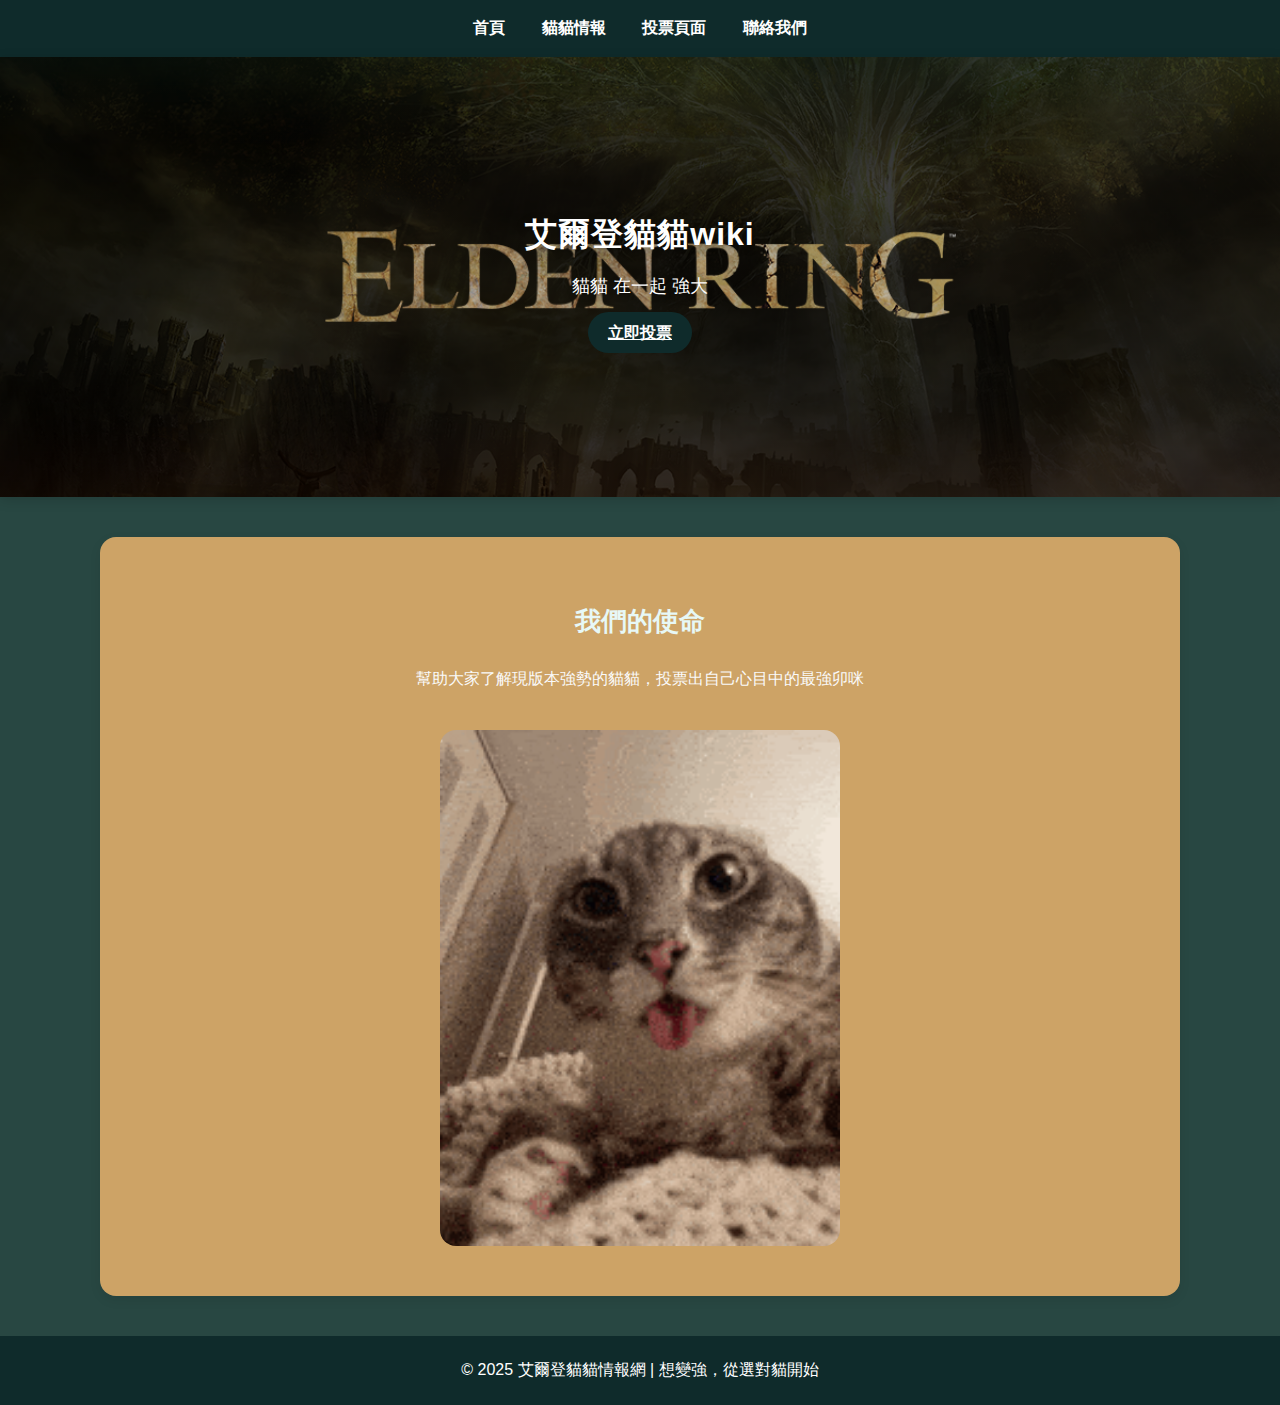
<file: index.html>
<!DOCTYPE html>
<html lang="zh-Hant">
<head>
  <meta charset="UTF-8">
  <title>艾爾登貓貓情報網</title>
  <link rel="stylesheet" href="style.css">
</head>
<body>
  <nav class="nav">
    <a href="index.html" class="nav__link">首頁</a>
    <a href="animals.html" class="nav__link">貓貓情報</a>
    <a href="adopt.html" class="nav__link">投票頁面</a>
    <a href="contact.html" class="nav__link">聯絡我們</a>
  </nav>

  <div class="hero">
  <div class="hero__content">
    <h1>艾爾登貓貓wiki</h1>
    <p>貓貓 在一起 強大</p>
    <a href="adopt.html" class="btn">立即投票</a>
  </div>
</div>


  <div class="container" style="text-align:center;">
    <h2>我們的使命</h2>
    <p>幫助大家了解現版本強勢的貓貓，投票出自己心目中的最強卯咪</p>
    <img src="image/rigby-cat-rigby-the-cat.gif" alt="卯咪" style="width:40%;border-radius:16px;margin-top:20px;">
  </div>

  <footer>
    © 2025 艾爾登貓貓情報網 | 想變強，從選對貓開始
  </footer>
</body>
</html>
</file>
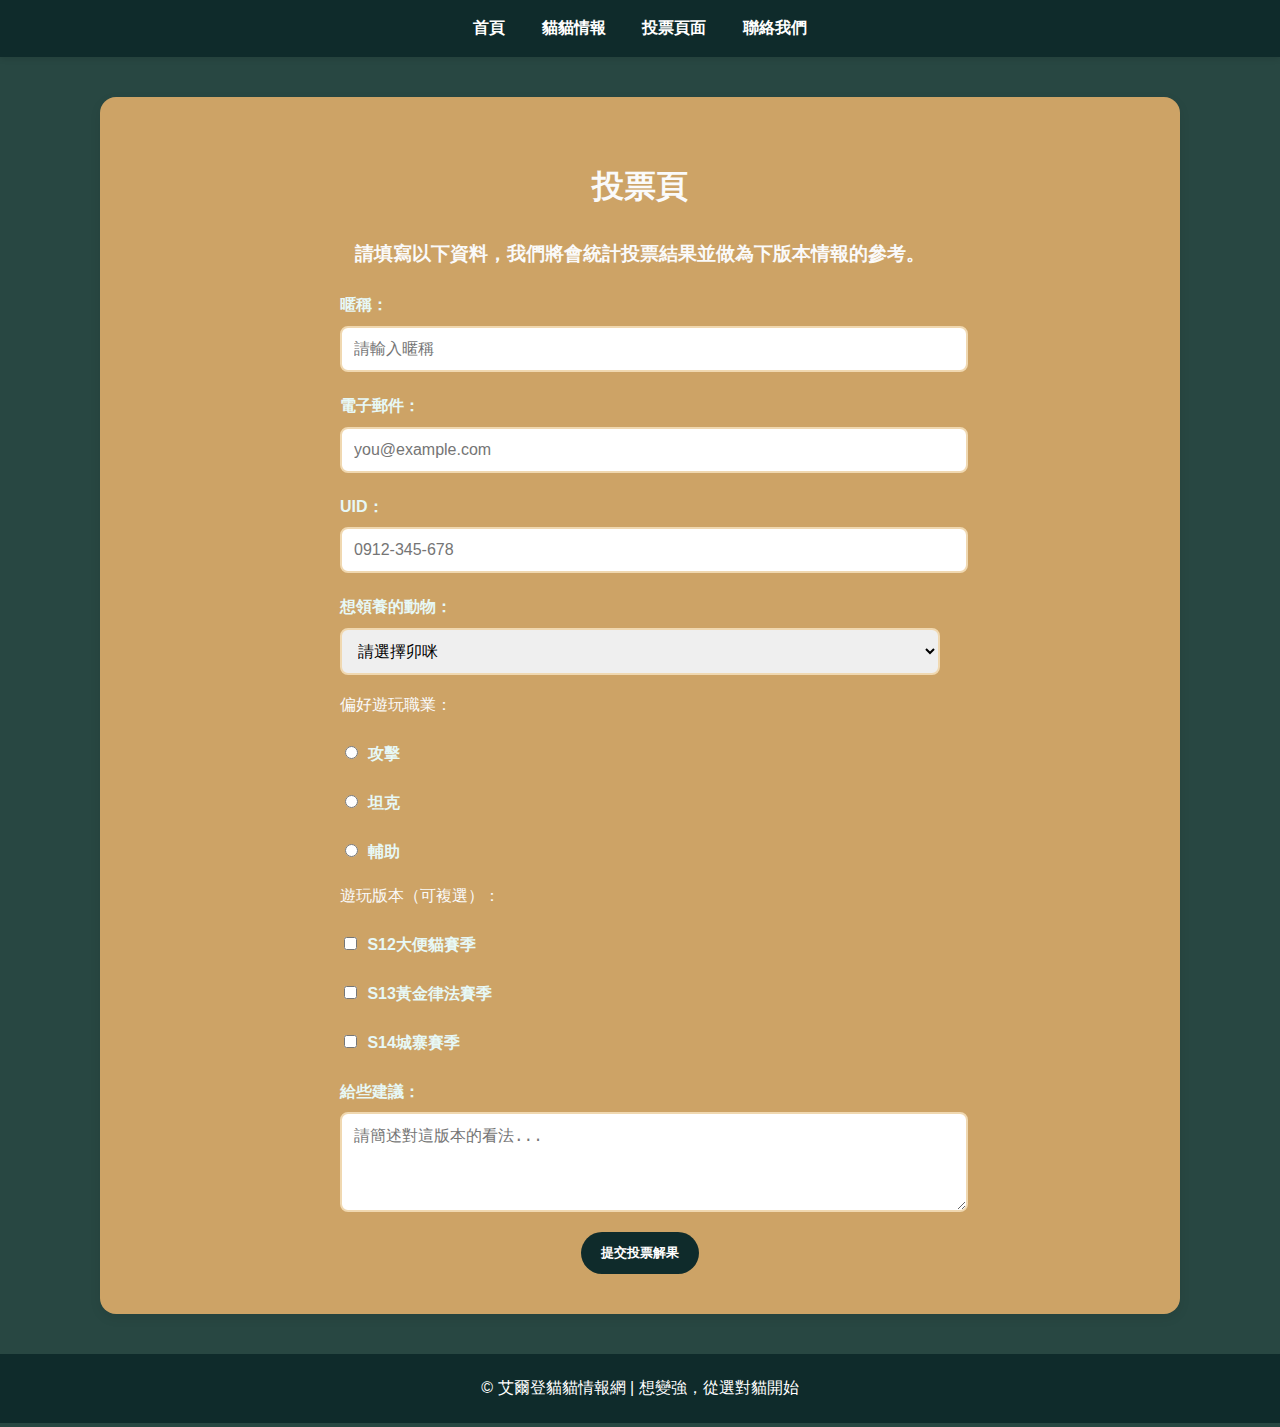
<file: adopt.html>
<!DOCTYPE html>
<html lang="zh-Hant">
<head>
  <meta charset="UTF-8">
  <title>投票頁</title>
  <link rel="stylesheet" href="style.css">
</head>
<body>
  <nav class="nav">
    <a href="index.html" class="nav__link">首頁</a>
    <a href="animals.html" class="nav__link">貓貓情報</a>
    <a href="adopt.html" class="nav__link">投票頁面</a>
    <a href="contact.html" class="nav__link">聯絡我們</a>
  </nav>

  <div class="container">
    <h1>投票頁</h1>
    <h3>請填寫以下資料，我們將會統計投票結果並做為下版本情報的參考。</h3>

    <form action="thankyou.html" method="get">
      <label for="name">暱稱：</label>
      <input type="text" id="name" name="name" placeholder="請輸入暱稱" required>

      <label for="email">電子郵件：</label>
      <input type="email" id="email" name="email" placeholder="you@example.com" required>

      <label for="phone">UID：</label>
      <input type="tel" id="phone" name="phone" placeholder="0912-345-678" required>

      <label for="animal">想領養的動物：</label>
      <select id="animal" name="animal" required>
          <option value="">請選擇卯咪</option>
  <optgroup label="⚔️ 攻擊">
    <option value="女武神貓咪">女武神貓咪</option>
    <option value="何莱·露貓">何莱·露貓</option>
    <option value="褻瀆貓">褻瀆貓</option>
  </optgroup>
  <optgroup label="🛡️ 坦克">
    <option value="頭盔貓">頭盔貓</option>
  </optgroup>
  <optgroup label="💚 輔助">
    <option value="菈妮貓">菈妮貓</option>
    <option value="惡兆貓">惡兆貓</option>
  </optgroup>
</select>

      <p>偏好遊玩職業：</p>
      <label><input type="radio" name="house" value="apartment"> 攻擊</label>
      <label><input type="radio" name="house" value="house"> 坦克</label>
      <label><input type="radio" name="house" value="other"> 輔助</label>

      <p>遊玩版本（可複選）：</p>
      <label><input type="checkbox" name="experience" value="dog"> S12大便貓賽季</label>
      <label><input type="checkbox" name="experience" value="cat"> S13黃金律法賽季</label>
      <label><input type="checkbox" name="experience" value="none"> S14城寨賽季</label>

      <label for="reason">給些建議：</label>
      <textarea id="reason" name="reason" rows="4" placeholder="請簡述對這版本的看法..."></textarea>

      <div class="btn-group">
        <button class="btn" type="submit">提交投票解果</button>
      </div>
    </form>
  </div>


  <footer>
    © 艾爾登貓貓情報網 | 想變強，從選對貓開始
  </footer>
</body>
</html>
</file>
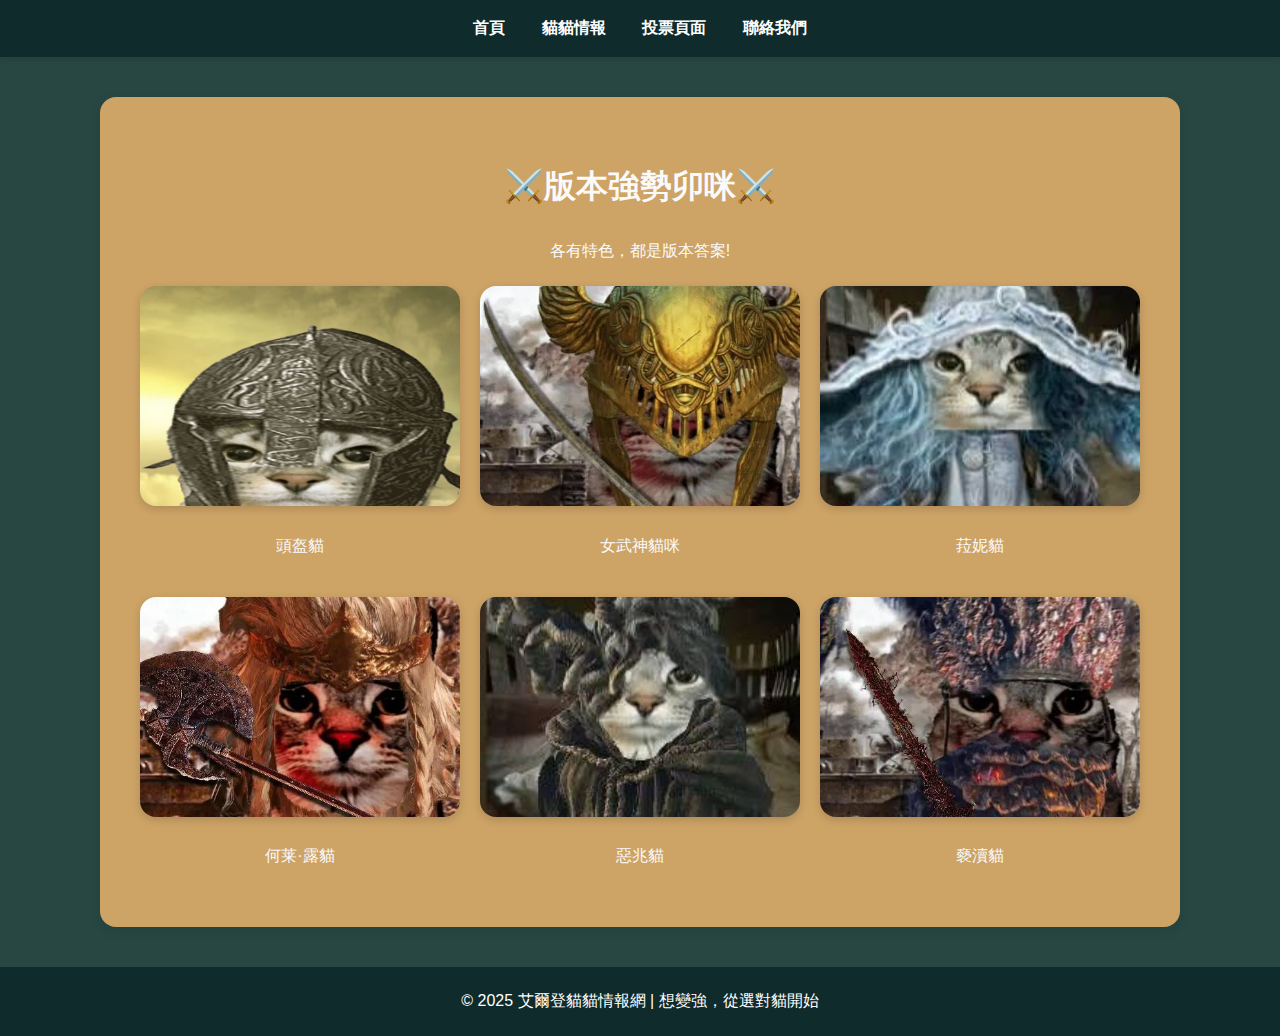
<file: animals.html>
<!DOCTYPE html>
<html lang="zh-Hant">
<head>
  <meta charset="UTF-8">
  <title>版本卯咪</title>
  <link rel="stylesheet" href="style.css">
</head>
<body>
  <nav class="nav">
    <a href="index.html" class="nav__link">首頁</a>
    <a href="animals.html" class="nav__link">貓貓情報</a>
    <a href="adopt.html" class="nav__link">投票頁面</a>
    <a href="contact.html" class="nav__link">聯絡我們</a>
  </nav>

  <div class="container">
    <h1>⚔️版本強勢卯咪⚔️</h1>
    <p style="text-align:center;">各有特色，都是版本答案!</p>

    <div class="gallery">
      <!-- 頭盔貓 -->
  <div class="animal-card">
    <img src="image/live1.jpg" alt="頭盔貓" class="animal-img" onclick="document.getElementById('info1').showModal()">
    <p>頭盔貓</p>
  </div>

  <dialog id="info1" class="animal-dialog">
    <h2>頭盔貓</h2>
    <img src="image/live1.jpg" alt="頭盔貓" class="dialog-img">
    <p>「誰說我頭大?」<br>特色：頭很硬、表情呆滯<br>評價：適合新手選擇，有不錯的防禦力(但也只有頭硬)</p>
    <button class="btn" onclick="this.closest('dialog').close()">關閉</button>
  </dialog>
      <!-- 女武神貓咪 -->
  <div class="animal-card">
    <img src="image/live2.jpg" alt="女武神貓咪" class="animal-img" onclick="document.getElementById('info2').showModal()">
    <p>女武神貓咪</p>
  </div>

  <dialog id="info2" class="animal-dialog">
    <h2>女武神貓咪</h2>
    <img src="image/live2.jpg" alt="女武神貓咪" class="dialog-img">
    <p>「你要吃薯條嗎」<br>特色：以劍技「水鳥出名」，只是施展完後頭會很暈<br>評價：貓咪們中操作性最高的角色，打出連段的話會給與對手很大的壓力</p>
    <button class="btn" onclick="this.closest('dialog').close()">關閉</button>
  </dialog>
        <!-- 菈妮貓 -->
  <div class="animal-card">
    <img src="image/live3.jpg" alt="菈妮貓" class="animal-img" onclick="document.getElementById('info3').showModal()">
    <p>菈妮貓</p>
  </div>

  <dialog id="info3" class="animal-dialog">
    <h2>菈妮貓</h2>
    <img src="image/live3.jpg" alt="菈妮貓" class="dialog-img">
    <p>「你好，我吃一點」<br>特色：帽子很大一頂、很餓<br>評價：雖然以魔法攻擊作為主要輸出，但是在吃東西(物理)也有不俗的傷害</p>
    <button class="btn" onclick="this.closest('dialog').close()">關閉</button>
  </dialog>
        <!-- 何莱·露貓 -->
  <div class="animal-card">
    <img src="image/live4.jpg" alt="何莱·露貓" class="animal-img" onclick="document.getElementById('info4').showModal()">
    <p>何莱·露貓</p>
  </div>

  <dialog id="info4" class="animal-dialog">
    <h2>何莱·露貓</h2>
    <img src="image/live4.jpg" alt="何莱·露貓" class="dialog-img">
    <p>「將此刻銘刻於你那可憐的錢包之上」<br>特色：大斧頭很帥<br>評價：用斧頭作為主要武器，但也可以使用格鬥技把別貓摔的咪咪茂茂</p>
    <button class="btn" onclick="this.closest('dialog').close()">關閉</button>
  </dialog>
          <!-- 惡兆貓 -->
  <div class="animal-card">
    <img src="image/live5.jpg" alt="惡兆貓" class="animal-img" onclick="document.getElementById('info5').showModal()">
    <p>惡兆貓</p>
  </div>

  <dialog id="info5" class="animal-dialog">
    <h2>惡兆貓</h2>
    <img src="image/live5.jpg" alt="惡兆貓" class="dialog-img">
    <p>「你說誰頭尖尖的」<br>特色：帥氣斜劉海，不知道披風下有什麼<br>評價：各方面水平不錯，但小心「瑪爾基特的罐頭」是他的弱點</p>
    <button class="btn" onclick="this.closest('dialog').close()">關閉</button>
  </dialog>
          <!-- 褻瀆貓 -->
  <div class="animal-card">
    <img src="image/live6.jpg" alt="褻瀆貓" class="animal-img" onclick="document.getElementById('info6').showModal()">
    <p>褻瀆貓</p>
  </div>

  <dialog id="info6" class="animal-dialog">
    <h2>褻瀆貓</h2>
    <img src="image/live6.jpg" alt="褻瀆貓" class="dialog-img">
    <p>「痾痾阿阿 燒死你啊!」<br>特色：很大隻，會噴火，很臭<br>評價：出色的火焰傷害，但太大隻了動不了</p>
    <button class="btn" onclick="this.closest('dialog').close()">關閉</button>
  </dialog>
</div>
    </div>
  </div>

  <footer>
    © 2025 艾爾登貓貓情報網 | 想變強，從選對貓開始
  </footer>
</body>
</html>
</file>
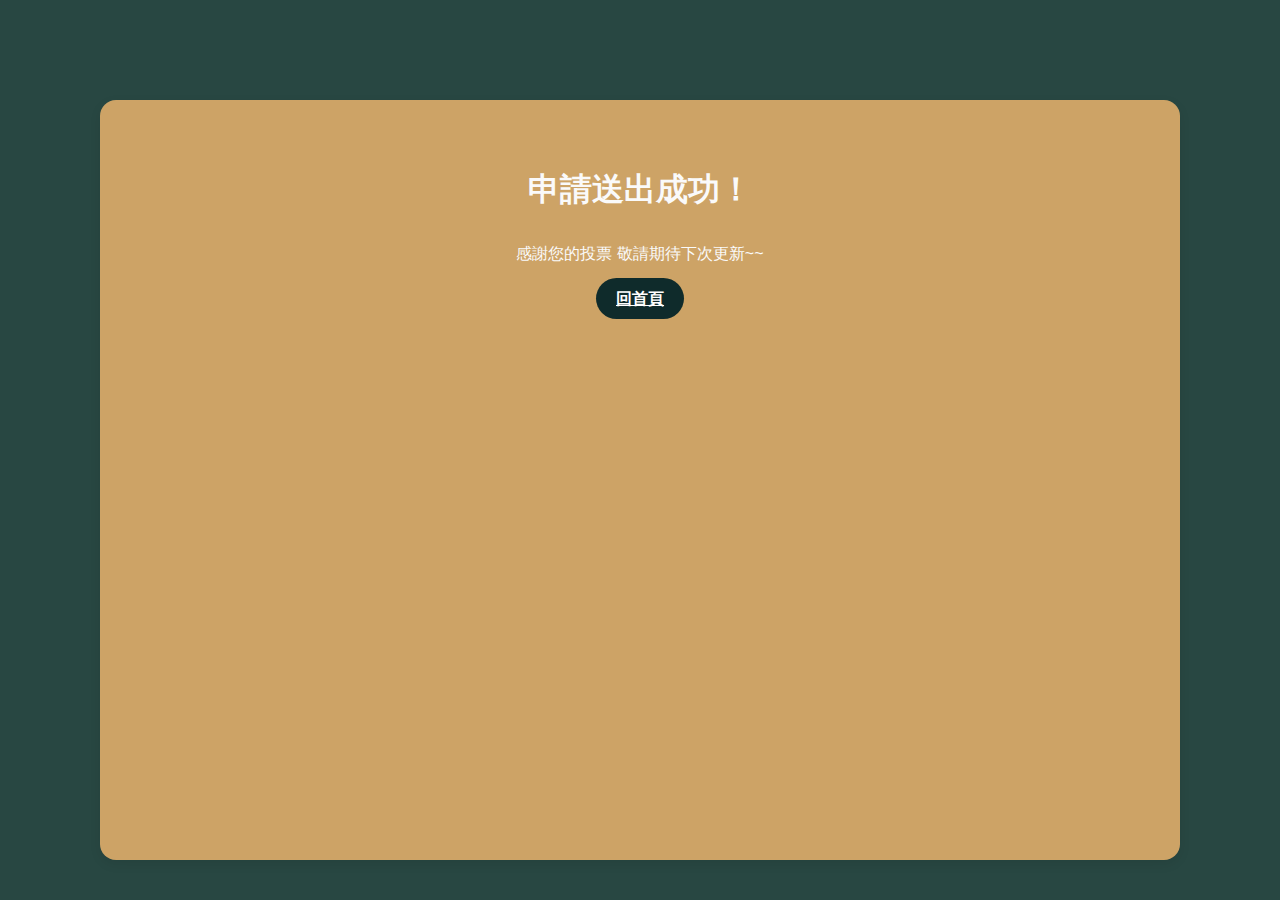
<file: thankyou.html>
<!DOCTYPE html>
<html lang="zh-Hant">
<head>
  <meta charset="UTF-8">
  <title>申請完成</title>
  <link rel="stylesheet" href="style.css">
</head>
<body>
  <div class="container" style="text-align:center;margin-top:100px;">
    <h1>申請送出成功！</h1>
    <p>感謝您的投票 敬請期待下次更新~~</p>
    <a href="index.html" class="btn">回首頁</a>
  </div>
</body>
</html>
</file>
<file: style.css>
/* === 全站顏色設定 === */
:root {
  --main-color: #0f2b2b;     
  --main-dark: #e76f51;       
  --accent-color: #e7f8f6;    
  --bg-light: #284742;        
  --text-color: #fafafa;
}

/* === Flex 版型讓 footer 永遠在底部 === */
html, body {
  height: 100%;
  margin: 0;
  display: flex;
  flex-direction: column;
}

/* === 全域設定 === */
body {
  font-family: "Noto Sans TC", "Comic Neue", sans-serif;
  background-color: var(--bg-light);
  color: var(--text-color);
  line-height: 1.8;
}

/* === 導覽列 === */
.nav {
  background-color: var(--main-color);
  text-align: center;
  padding: 14px 0;
  box-shadow: 0 2px 6px rgba(0,0,0,0.1);
}
.nav__link {
  color: #fff;
  text-decoration: none;
  margin: 0 16px;
  font-weight: 600;
  transition: color 0.3s ease;
}
.nav__link:hover {
  color: var(--accent-color);
}

/* === Hero 區塊 === */
.hero {
  text-align: center;
  background: linear-gradient(135deg, #f4a261, #e76f51);
  color: #fff;
  padding: 60px 20px;
  border-radius: 16px;
  box-shadow: 0 3px 12px rgba(0,0,0,0.15);
  flex: 1; /* 撐開主體空間 */
}
.hero h1 {
  color: #fff;
  font-size: 2.2rem;
  letter-spacing: 1px;
}
.hero p {
  font-size: 1.1rem;
  margin: 12px 0 20px;
}
/* Hero：整張圖當背景 */
.hero {
  position: relative;
  min-height: 320px;                  /* 視覺高度 */
  padding: 60px 20px;                 /* 內距避免文字貼邊 */
  border-radius: 0px;
  box-shadow: 0 3px 12px rgba(0,0,0,0.15);
  background-image: 
    linear-gradient(                  /* 上方淡淡的漸層做遮罩，讓字清楚 */
      rgba(0,0,0,0.25), 
      rgba(0,0,0,0.25)
    ),
    url("image/elden.png");                  /* ← 換成你的圖片檔名 */
  background-size: cover;             /* 充滿區塊、不變形 */
  background-position: center;        /* 居中對齊 */
  color: #fff;                        /* 讓文字變白 */
  display: flex;                      /* 置中內容 */
  align-items: center;                /* 垂直置中 */
  justify-content: center;            /* 水平置中 */
  text-align: center;                 /* 文字置中 */
}

/* 文字容器（可加一點陰影提升可讀性） */
.hero__content h1 { 
  margin: 0 0 8px;
  font-size: 2rem;
  text-shadow: 0 2px 8px rgba(0,0,0,0.35);
}
.hero__content p {
  margin: 0 0 16px;
  text-shadow: 0 2px 6px rgba(0,0,0,0.3);
}

/* === 主容器 === */
.container {
  width: 85%;
  max-width: 1000px;
  margin: 40px auto;
  background-color: #cda366;
  padding: 40px;
  border-radius: 16px;
  box-shadow: 0 4px 12px rgba(0,0,0,0.08);
  flex: 1; /* 撐開主體空間 */
}

.container h3 {
    text-align: center;
    margin-bottom: 20px;
    color: var(--text-color);
}

/* === 標題 === */
h1, h2 {
  text-align: center;
}
h2 {
  color: var(--accent-color);
  font-size: 1.6rem;
}

/* === 按鈕 === */
.btn {
  background-color: var(--main-color);
  color: #fff;
  padding: 12px 20px;
  border: none;
  border-radius: 50px;
  cursor: pointer;
  transition: all 0.3s ease;
  font-weight: 600;
}
.btn:hover {
  background-color: var(--main-dark);
  transform: translateY(-3px);
  box-shadow: 0 4px 8px rgba(0,0,0,0.2);
}

.btn-group {
  text-align: center;
  margin-top: 10px;
}

/* === 表單 === */
form {
  width: 100%;
  max-width: 600px;
  margin: 0 auto;
}
label {
  font-weight: bold;
  display: block;
  margin-top: 20px;
  color: var(--accent-color);
}
input, select, textarea {
  width: 100%;
  padding: 12px;
  margin-top: 6px;
  border: 2px solid #f0d8b0;
  border-radius: 8px;
  transition: border-color 0.3s ease;
  font-size: 1rem;
}
input:focus, select:focus, textarea:focus {
  border-color: var(--main-color);
  outline: none;
}
input[type="radio"], input[type="checkbox"] {
  width: auto;
  margin-right: 6px;
}

/* === 圖片牆 === */
.gallery {
  display: grid;
  grid-template-columns: repeat(auto-fill, minmax(240px, 1fr));
  gap: 20px;
  margin-top: 20px;
}
.gallery img {
  width: 100%;
  height: 220px;
  object-fit: cover;
  border-radius: 16px;
  box-shadow: 0 3px 8px rgba(0,0,0,0.15);
  transition: transform 0.3s ease, box-shadow 0.3s ease;
}
.gallery img:hover {
  transform: scale(1.05);
  box-shadow: 0 6px 16px rgba(0,0,0,0.25);
}

/* === Footer === */
footer {
  text-align: center;
  padding: 20px;
  background-color: var(--main-color);
  color: #fff;
  border-top-left-radius: 0px;
  border-top-right-radius: 0px;
  font-weight: 500;
}

.animal-card {
  text-align: center;
}
.animal-img {
  width: 100%;
  height: 220px;
  object-fit: cover;
  border-radius: 12px;
  cursor: pointer;
  transition: transform 0.2s;
}
.animal-img:hover {
  transform: scale(1.05);
}

/* 彈出視窗樣式 */
.animal-dialog {
  border: none;
  border-radius: 16px;
  padding: 20px;
  max-width: 400px;
  text-align: center;
  background: rgba(255, 255, 255, 0.95);
  box-shadow: 0 8px 24px rgba(0,0,0,0.2);
  backdrop-filter: blur(5px);
}
.dialog-img {
  width: 80%;
  border-radius: 12px;
  margin-bottom: 10px;
}

/* 背景半透明遮罩 */
::backdrop {
  background: rgba(0,0,0,0.4);
}
</file>
